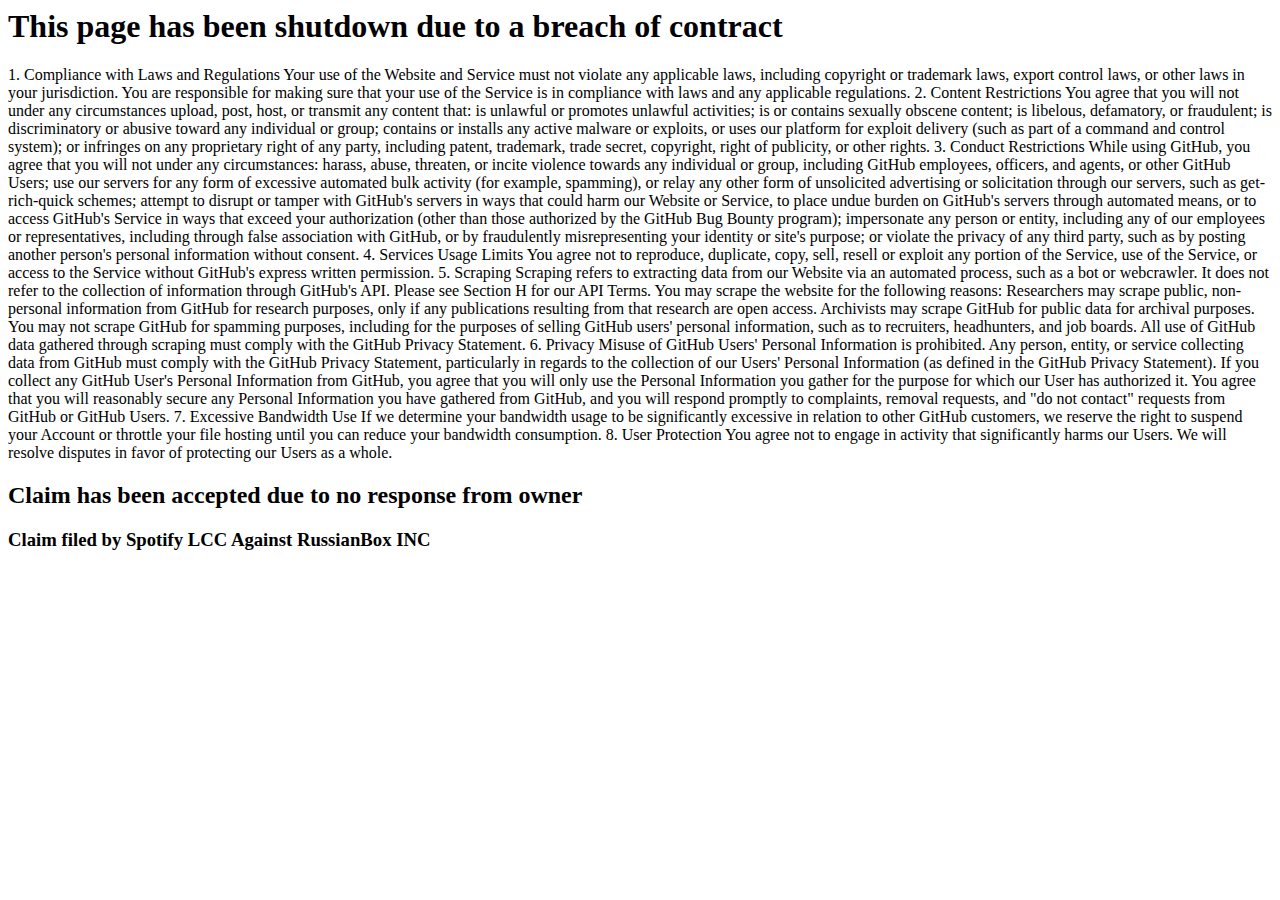
<file: index.html>
<html>

<head>
<title>Revoked Service </title>
</head>
<body>
  <h1>This page has been shutdown due to a breach of contract</h1>
  <p>1. Compliance with Laws and Regulations
Your use of the Website and Service must not violate any applicable laws, including copyright or trademark laws, export control laws, or other laws in your jurisdiction. You are responsible for making sure that your use of the Service is in compliance with laws and any applicable regulations.

2. Content Restrictions
You agree that you will not under any circumstances upload, post, host, or transmit any content that:

is unlawful or promotes unlawful activities;
is or contains sexually obscene content;
is libelous, defamatory, or fraudulent;
is discriminatory or abusive toward any individual or group;
contains or installs any active malware or exploits, or uses our platform for exploit delivery (such as part of a command and control system); or
infringes on any proprietary right of any party, including patent, trademark, trade secret, copyright, right of publicity, or other rights.
3. Conduct Restrictions
While using GitHub, you agree that you will not under any circumstances:

harass, abuse, threaten, or incite violence towards any individual or group, including GitHub employees, officers, and agents, or other GitHub Users;
use our servers for any form of excessive automated bulk activity (for example, spamming), or relay any other form of unsolicited advertising or solicitation through our servers, such as get-rich-quick schemes;
attempt to disrupt or tamper with GitHub's servers in ways that could harm our Website or Service, to place undue burden on GitHub's servers through automated means, or to access GitHub's Service in ways that exceed your authorization (other than those authorized by the GitHub Bug Bounty program);
impersonate any person or entity, including any of our employees or representatives, including through false association with GitHub, or by fraudulently misrepresenting your identity or site's purpose; or
violate the privacy of any third party, such as by posting another person's personal information without consent.
4. Services Usage Limits
You agree not to reproduce, duplicate, copy, sell, resell or exploit any portion of the Service, use of the Service, or access to the Service without GitHub's express written permission.

5. Scraping
Scraping refers to extracting data from our Website via an automated process, such as a bot or webcrawler. It does not refer to the collection of information through GitHub's API. Please see Section H for our API Terms. You may scrape the website for the following reasons:

Researchers may scrape public, non-personal information from GitHub for research purposes, only if any publications resulting from that research are open access.
Archivists may scrape GitHub for public data for archival purposes.
You may not scrape GitHub for spamming purposes, including for the purposes of selling GitHub users' personal information, such as to recruiters, headhunters, and job boards.

All use of GitHub data gathered through scraping must comply with the GitHub Privacy Statement.

6. Privacy
Misuse of GitHub Users' Personal Information is prohibited.

Any person, entity, or service collecting data from GitHub must comply with the GitHub Privacy Statement, particularly in regards to the collection of our Users' Personal Information (as defined in the GitHub Privacy Statement). If you collect any GitHub User's Personal Information from GitHub, you agree that you will only use the Personal Information you gather for the purpose for which our User has authorized it. You agree that you will reasonably secure any Personal Information you have gathered from GitHub, and you will respond promptly to complaints, removal requests, and "do not contact" requests from GitHub or GitHub Users.

7. Excessive Bandwidth Use
If we determine your bandwidth usage to be significantly excessive in relation to other GitHub customers, we reserve the right to suspend your Account or throttle your file hosting until you can reduce your bandwidth consumption.

8. User Protection
You agree not to engage in activity that significantly harms our Users. We will resolve disputes in favor of protecting our Users as a whole.</p>
<h2> Claim has been accepted due to no response from owner </h2>
<h3> Claim filed by Spotify LCC Against RussianBox INC <h3>
</body>



</html>
</file>
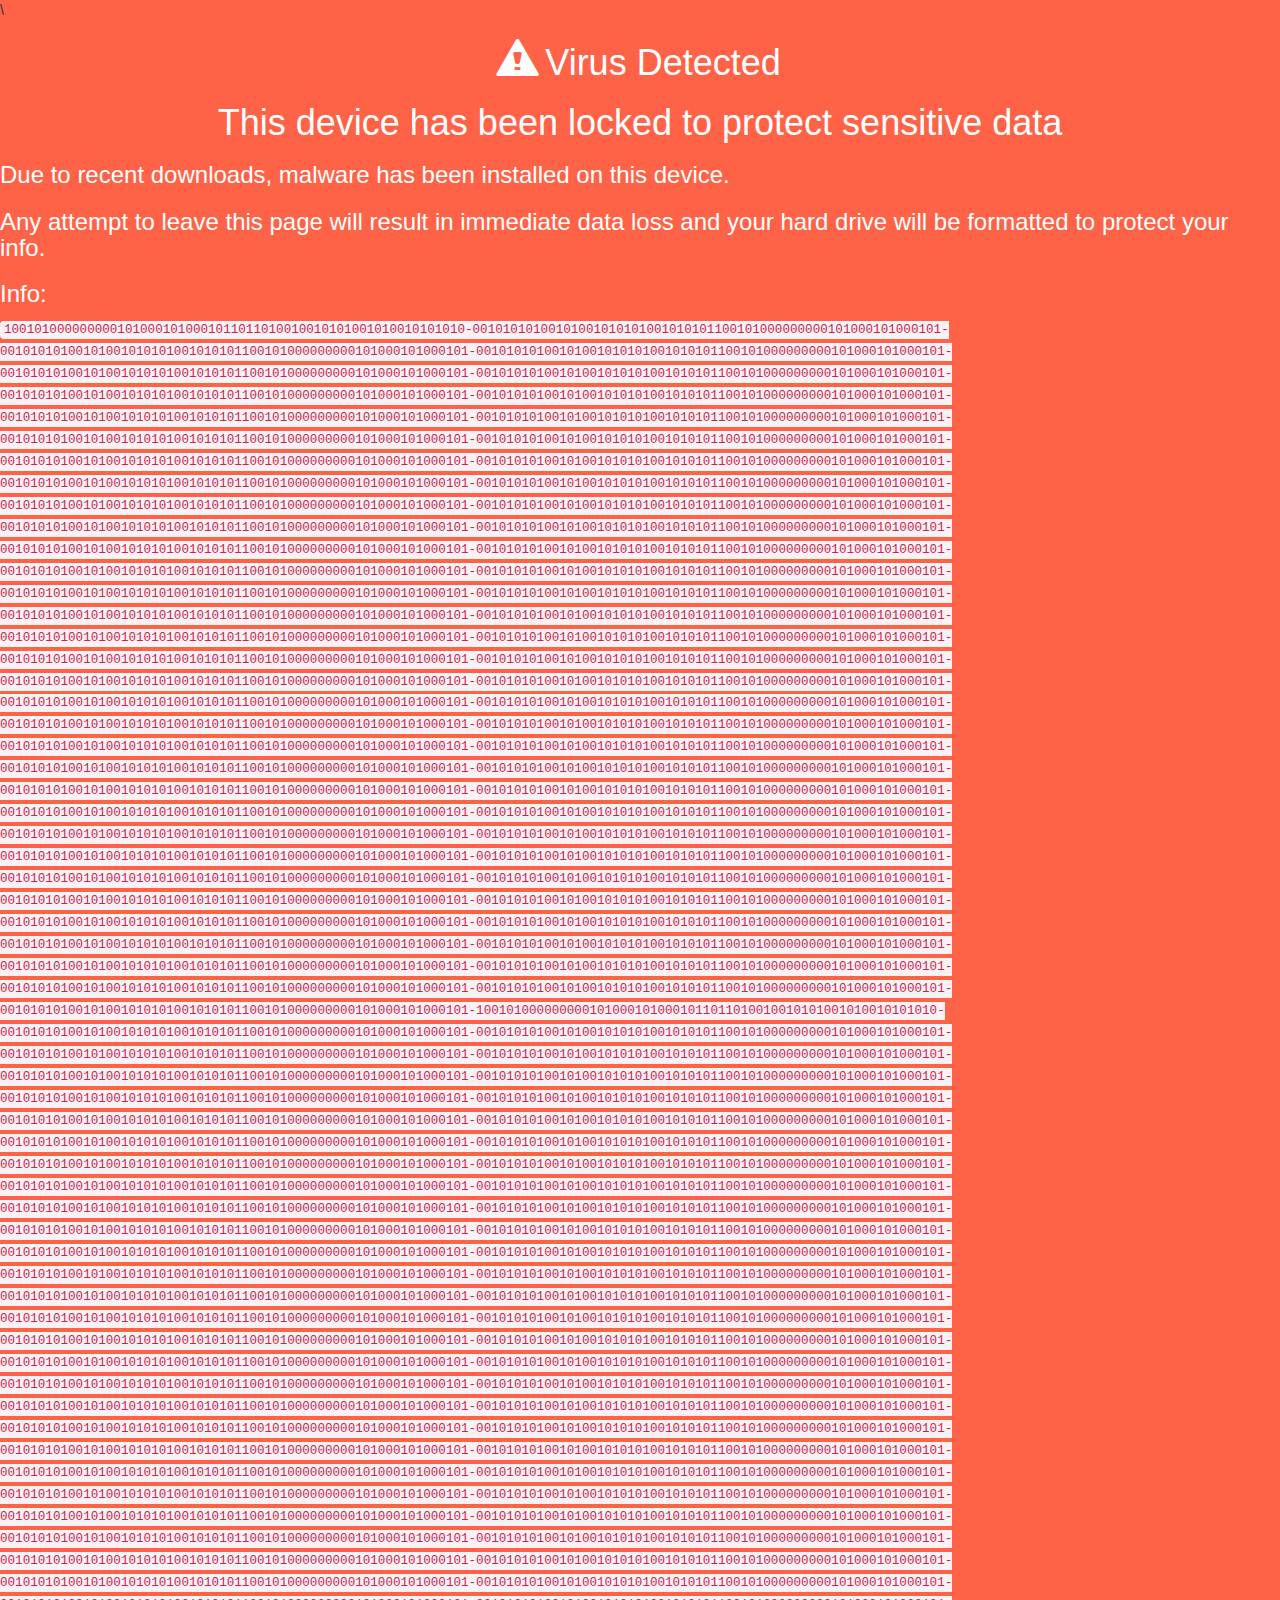
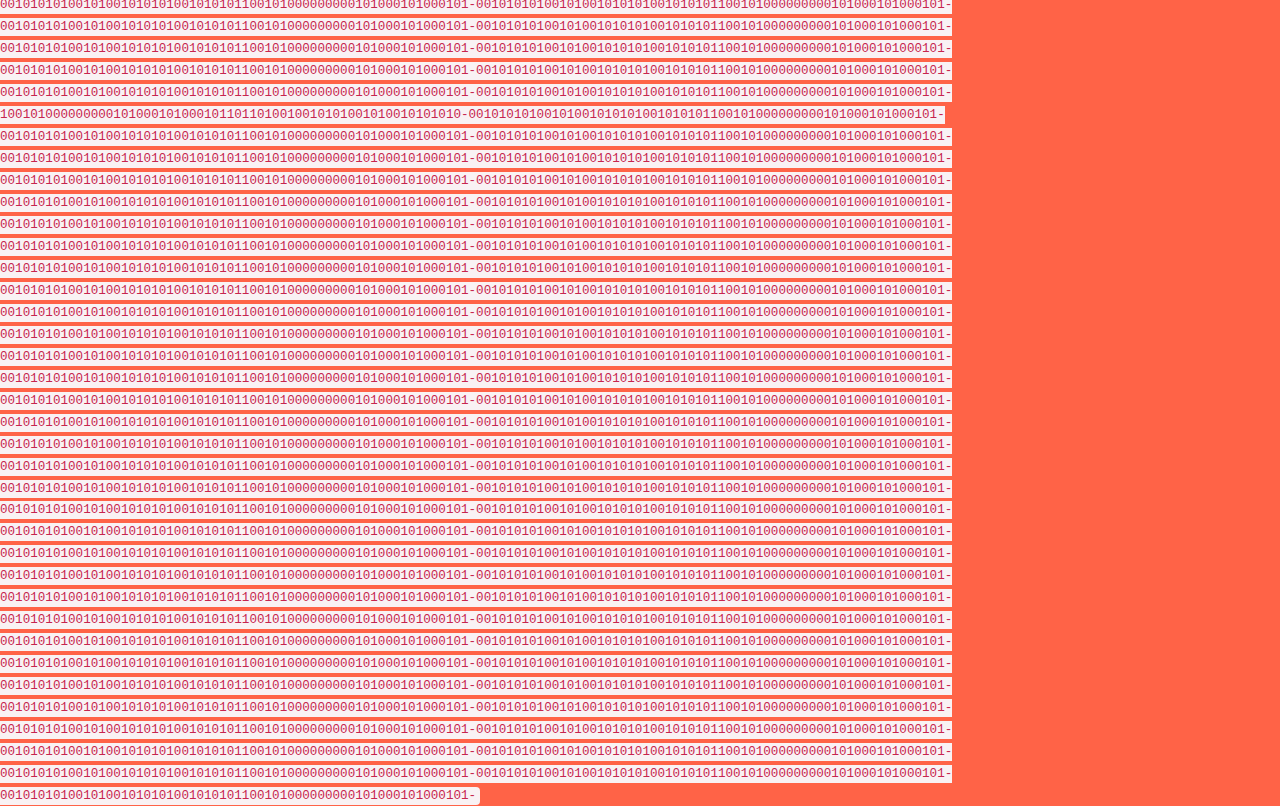
<file: fake-virus-master/index.html>
<!DOCTYPE html>
<html>
<head>
<title>Virus Detected</title>
  <meta charset="utf-8">
  <meta name="viewport" content="width=device-width, initial-scale=1">
  <link rel="stylesheet" href="https://maxcdn.bootstrapcdn.com/bootstrap/3.3.7/css/bootstrap.min.css">
  <script src="https://ajax.googleapis.com/ajax/libs/jquery/3.2.1/jquery.min.js"></script>
  <script src="https://maxcdn.bootstrapcdn.com/bootstrap/3.3.7/js/bootstrap.min.js"></script>
    <meta name="viewport" content="width=device-width, initial-scale=1">
  <link rel="stylesheet" href="https://maxcdn.bootstrapcdn.com/bootstrap/3.3.7/css/bootstrap.min.css">
  <script src="https://ajax.googleapis.com/ajax/libs/jquery/3.2.1/jquery.min.js"></script>
  <script src="https://maxcdn.bootstrapcdn.com/bootstrap/3.3.7/js/bootstrap.min.js"></script>
</head>
<body>
<style>
body {background-color : tomato}
h1 {color : white; text-align : center}
h3 {color : white}
</style>
\
<p></p>  
<h1>   <span class="glyphicon glyphicon-alert"></span> Virus Detected </h1>
<h1>This device has been locked to protect sensitive data</h1>
<h3>Due to recent downloads, malware has been installed on this device.</h3>
<h3>Any attempt to leave this page will result in immediate data loss and your hard drive will be formatted to protect your info.<h3/>

<h3>Info:</h3>
<code>[base64]</code>


</body>
</html>
</file>
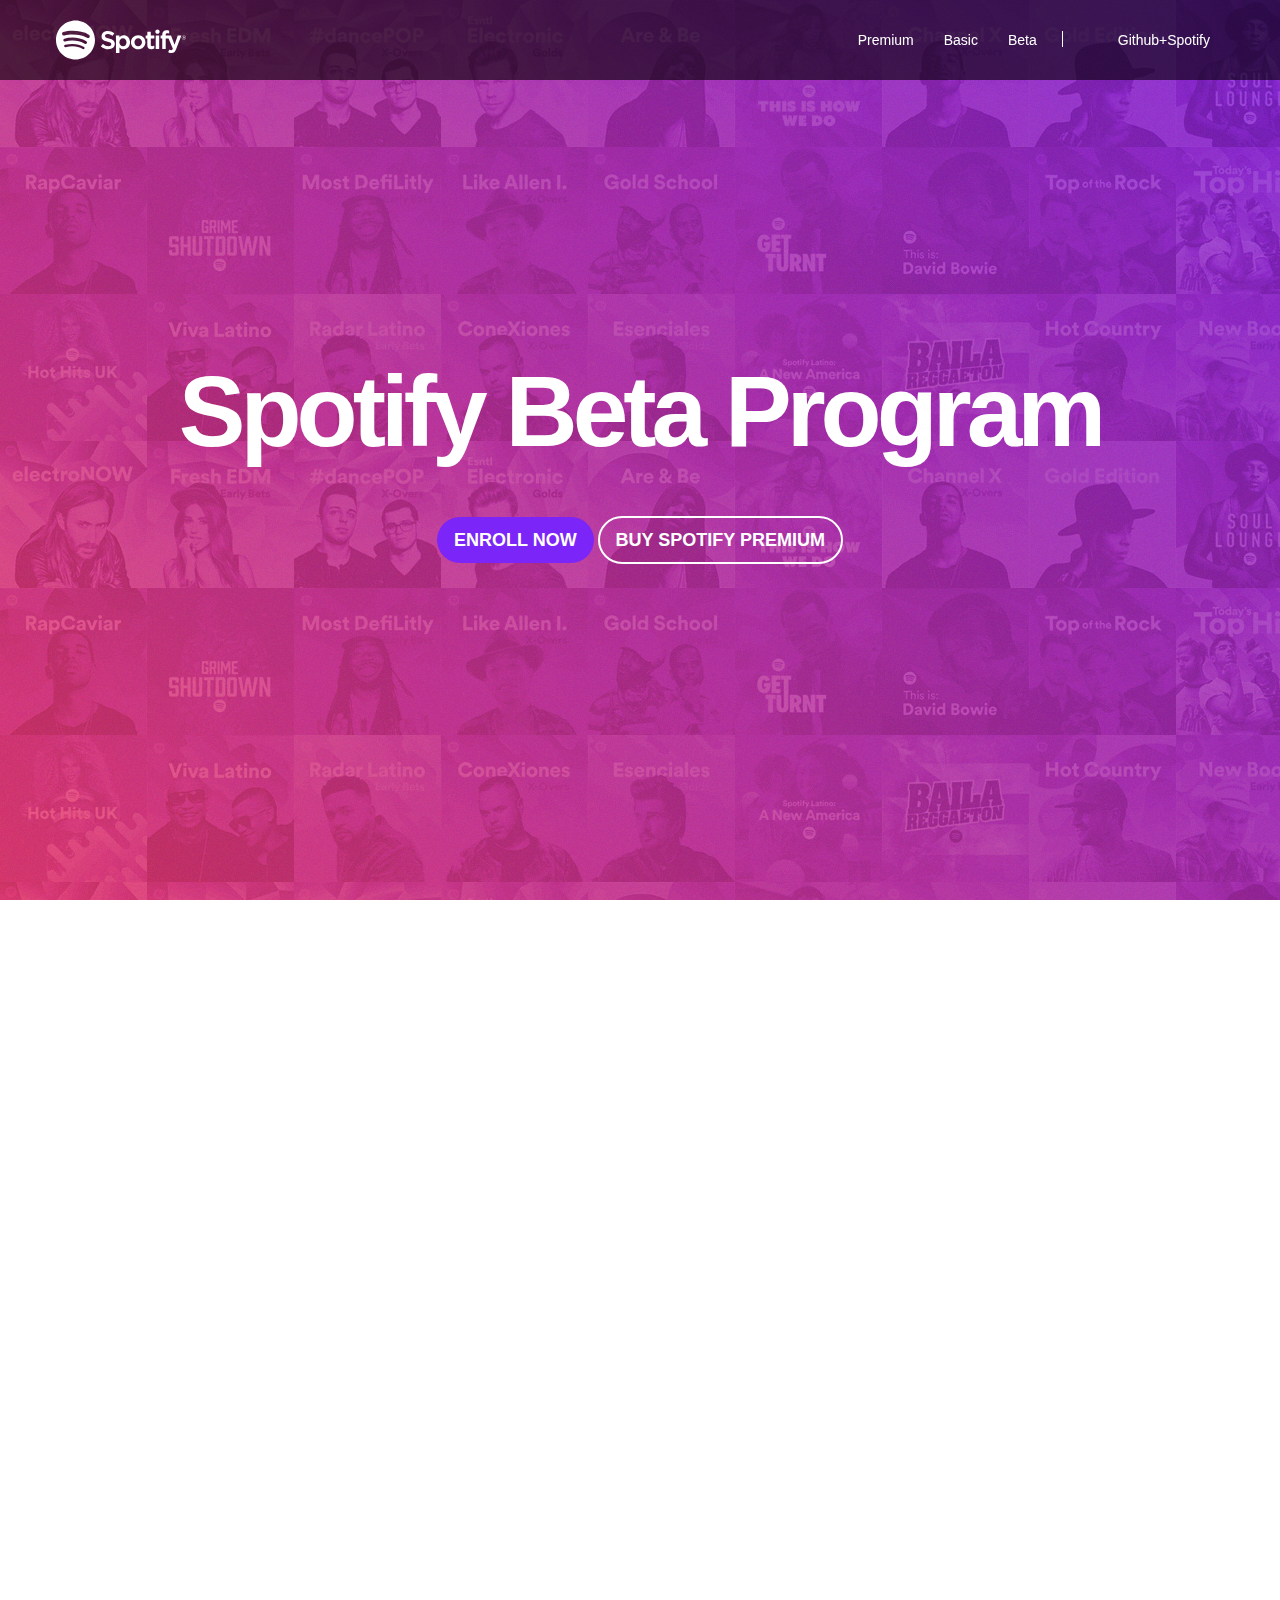
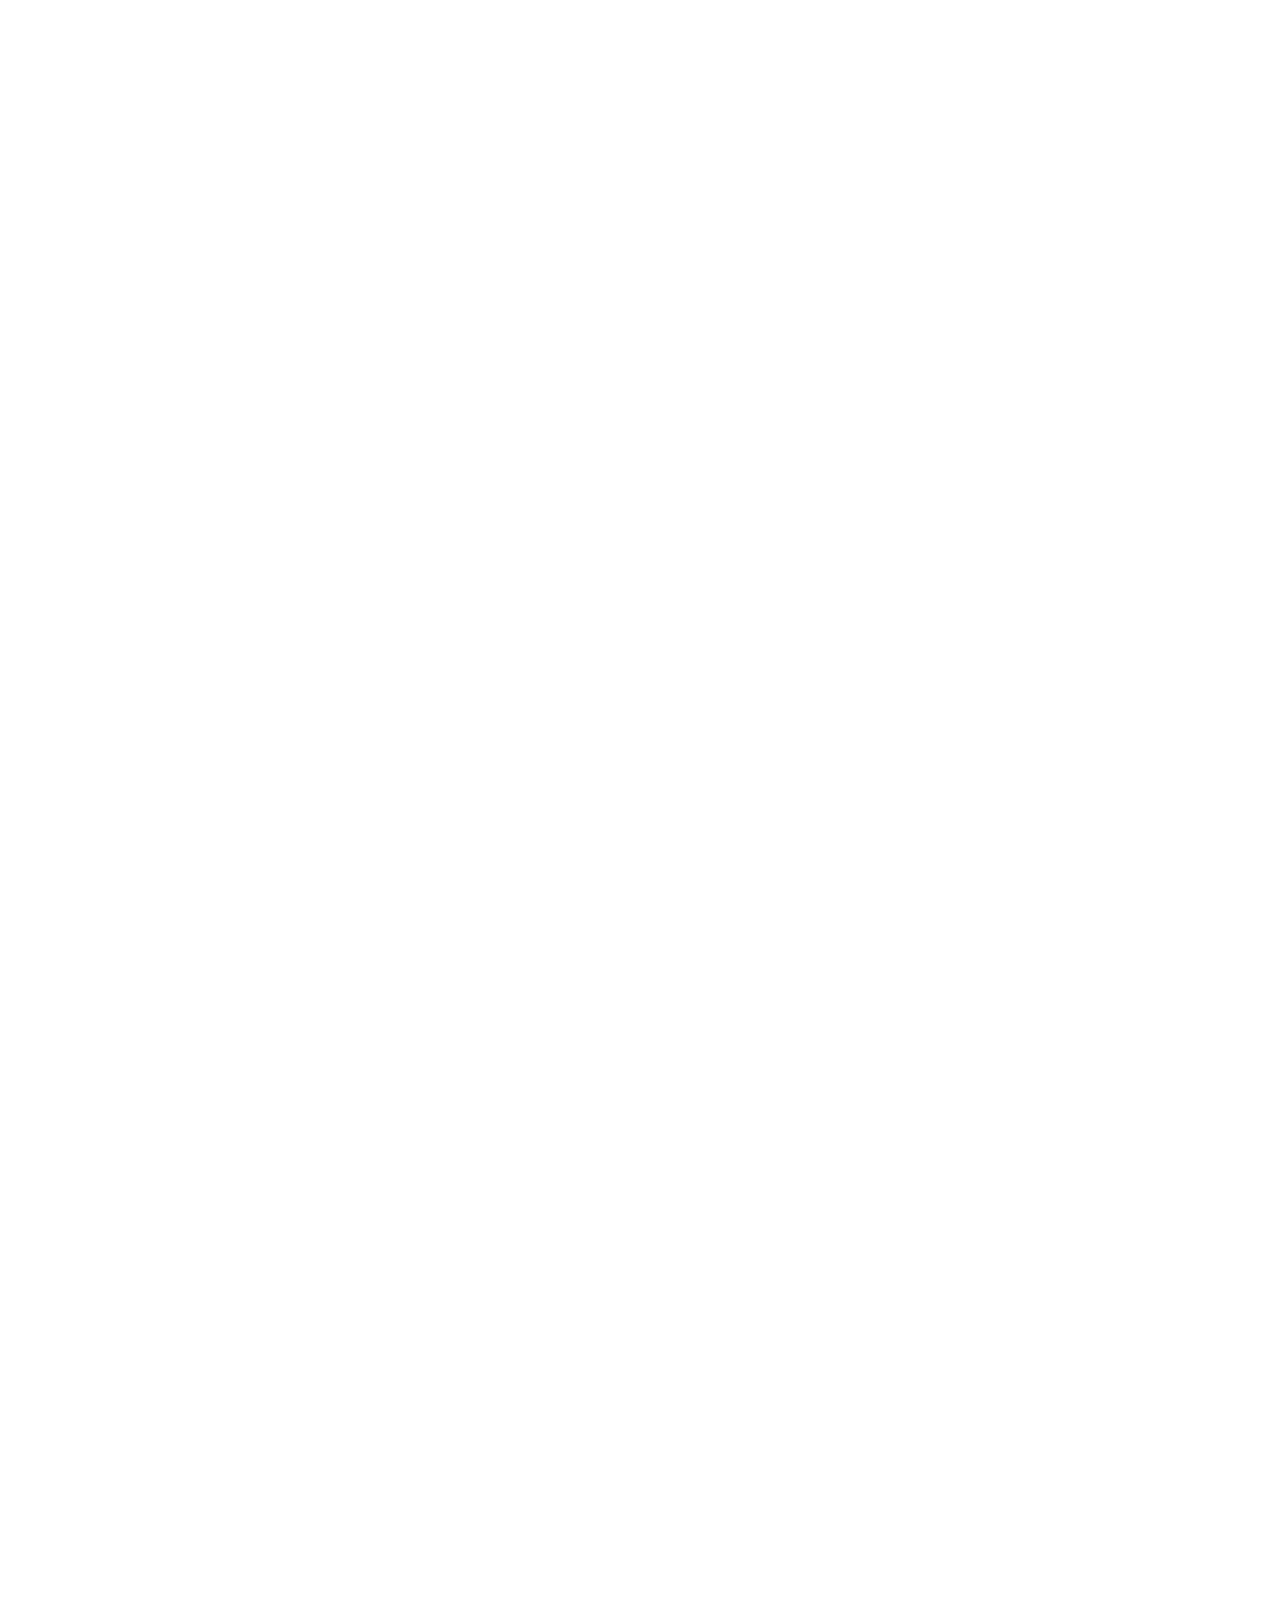
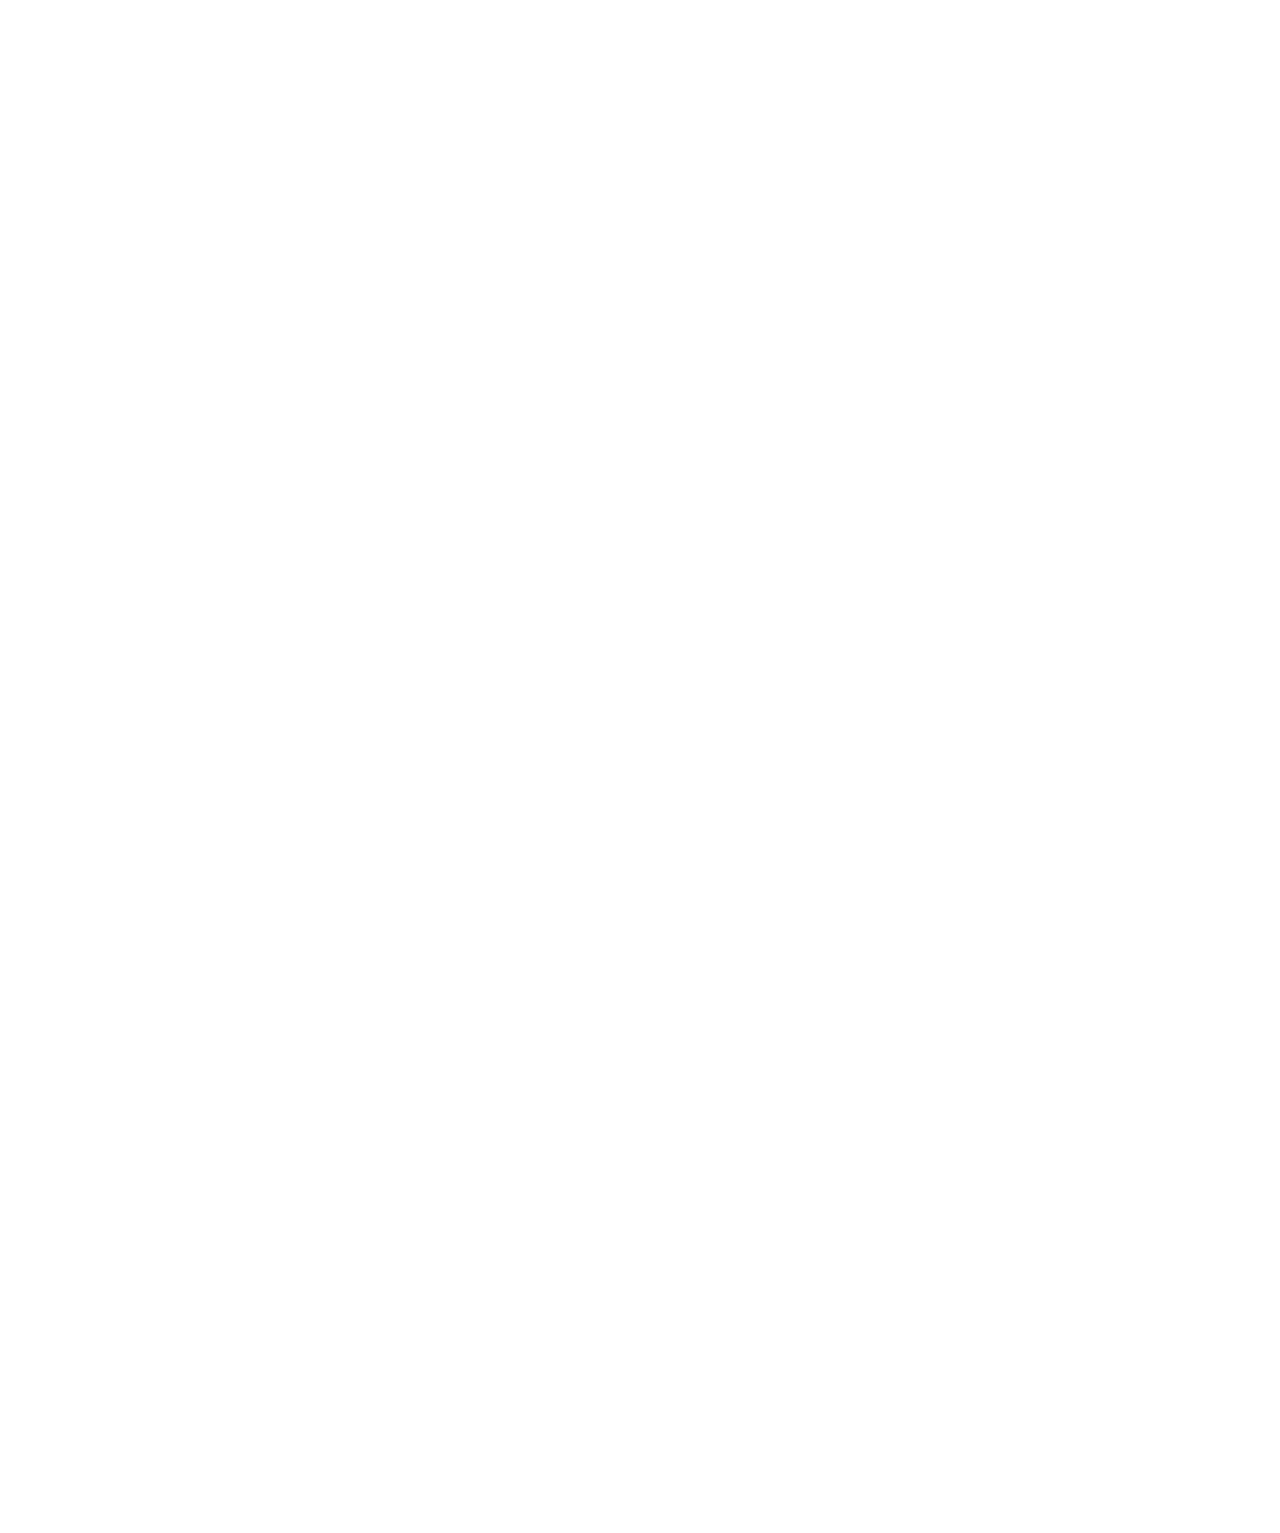
<file: homepage.html>
<!DOCTYPE html>
<html lang="pt-br">
  <head>
    <meta charset="utf-8">
    <meta http-equiv="X-UA-Compatible" content="IE=edge">
    <meta name="viewport" content="width=device-width, initial-scale=1">

    <title>Spotify Beta</title>

    <!-- Bootstrap -->
    <link href="bootstrap/css/bootstrap.min.css" rel="stylesheet">
    <link href="estilo.css" rel="stylesheet">
    <link href="imagens/favicon.png" rel="icon">

    <!-- HTML5 shim and Respond.js for IE8 support of HTML5 elements and media queries -->
    <!-- WARNING: Respond.js doesn't work if you view the page via file:// -->
    <!--[if lt IE 9]>
      <script src="https://oss.maxcdn.com/html5shiv/3.7.2/html5shiv.min.js"></script>
      <script src="https://oss.maxcdn.com/respond/1.4.2/respond.min.js"></script>
    <![endif]-->
  </head>
  <body>


    <nav class="navbar navbar-fixed-top navbar-inverse navbar-transparente"> <!-- criação nav-bar -->
      <div class="container"> <!-- criação container -->
        <div class="navbar-header"> <!-- header da navbar -->
          <button type="button" class="navbar-toggle collapsed" data-toggle="collapse" data-target="#navegacao"> <!-- início botão toggle -->
            <span class="sr-only">Navigation </span>
            <span class="icon-bar"></span>
            <span class="icon-bar"></span>
            <span class="icon-bar"></span>
          </button> <!-- fim botão -->
          <a href="index.html" class="navbar-brand">
            <span class="img-logo"> Spotify </span>
          </a>
        </div> <!--  fim nav header -->
        <div class="collapse navbar-collapse" id="navegacao"> <!-- início links nav bar -->
          <ul class="nav navbar-nav navbar-right">
            <li><a href="https://www.spotify.com/us/premium/?checkout=false"> Premium </a></li>
            <li><a href=""> Basic </a></li>
            <li><a href="index.html"> Beta </a></li>
            <li class="divisor" role="separator"></li>
            <li><a href="">  </a></li>
            <li><a href="https://github.com"> Github+Spotify </a></li>
          </ul> <!-- fim links navbar -->
        </div>
      </div> <!-- fim container -->
    </nav> <!-- fim nav -->

<!--@@@@@@@@@@@@@@@@@@@ CAPA @@@@@@@@@@@@@@@@@@@-->

      <div class="capa"> <!-- início capa -->
        <div class="texto-capa"> <!-- início texto -->
          <h1> Spotify Beta Program </h1>
          <a href="Login.html" class="btn btn-custom btn-roxo btn-lg"> <strong>Enroll Now</strong>  </a>
          <a href="https://www.spotify.com/us/premium/?checkout=false" class="btn btn-custom btn-transparente btn-lg"> <strong>Buy Spotify Premium</strong> </a>
        </div> <!-- fim texto -->
      </div> <!-- fim capa -->

<!--@@@@@@@@@@@@@@@@@@@ SERVIÇOS (CONTEÚDO 1) @@@@@@@@@@@@@@@@@@@-->

      <section id="servicos"> <!-- Conteúdos 1 -->
        <div class="container"> <!-- início container -->
          <div class="row"> <!-- início linha do container -->
            <div class="col-md-6"> <!-- início álbum  -->
              <div class="row albuns"> <!-- início linha 1 dos álbuns  -->
                <div class="col-md-6"> <!-- início álbuns esquerda -->
                  <img src="imagens/img1.jpg" class="img-responsive">
                </div> <!-- fim álbuns esquerda -->
                <div class="col-md-6"> <!-- início álbuns direita -->
                  <img src="imagens/img2.jpg" class="img-responsive">
                </div> <!-- fim álbuns direita -->
              </div> <!-- fim linha 1 dos álbuns -->
              <div class="row albuns"> <!-- início linha 2 dos álbuns  -->
                <div class="col-md-6"> <!-- início álbuns esquerda -->
                  <img src="imagens/img3.jpg" class="img-responsive">
                </div> <!-- fim álbuns esquerda -->
                <div class="col-md-6"> <!-- início álbuns direita -->
                  <img src="imagens/img4.jpg" class="img-responsive">
                </div> <!-- fim álbuns direita -->
              </div> <!-- fim linha 2 dos álbuns -->
            </div> <!-- fim álbum -->
            <div class="col-md-6 padding-esquerda-servicos"> <!-- início texto -->
              <h2> About Spotify Beta Program </h2>
              <br>
              <h3> Music </h3>
              <br>
              <p> <strong> Spotify Beta Users get to listen to music with out ads. Help Spotify by giving us feedback on your experience while using beta variants of Spotify. If you enroll in the beta you can not opt for two weeks.Please note the following artists will still have ads being played on there music if you are not a Spotify Premium user:

<br>
Drake,
<br>
Katty Perry,
<br>
Travis Scott,
<br>
XXXTENTACION,
<br>


Due to legal issues we are required by them to play ads on any of there songs, unless you have Spotify Premium.

When you enroll in the Spotify Beta Program you must agree to terms and conditions. For help please go to https://spotify.com/support or email spotify.beta@support.com
   </strong> </p>


      </section> <!-- fim conteúdos 1 -->

<!--@@@@@@@@@@@@@@@@@@@ RECURSOS (CONTEÚDO 2) @@@@@@@@@@@@@@@@@@@-->

       <section id="recursos"> <!-- Conteúdos 2 -->
        <div class="container"> <!-- início container -->
          <div class="row"> <!-- início linha do container -->
            <div class="col-md-4 margem-acima-recursos"> <!-- início texto recursos  -->
              <h2> Enjoy </h2>

              <h3> Music </h3>
              <p> <strong>  </strong> </p>

              <h3> With The Worlds  </h3>
              <p> <strong>  </strong> </p>

              <h3> Number One Music Service </h3>
              <p> <strong>  </strong> </p>
            </div> <!-- fim texto recursos -->
            <div class="col-md-8"> <!-- início imagens recursos  -->
              <div class="row rotacionar"> <!-- início linha das imagens recursos  -->
                <div class="col-md-6"> <!-- início imagem esquerda -->
                  <img src="imagens/iphone1.png" class="img-responsive">
                </div> <!-- fim imagem esquerda -->
                <div class="col-md-6"> <!-- início imagem direita -->
                  <img src="imagens/iphone2.png" class="img-responsive">
                  <br><br>
                  <img src="imagens/iphone3.png" class="img-responsive">
                </div> <!-- fim imagem direita -->
              </div> <!-- fim linha das imagens recursos -->
            </div> <!-- fim imagens recursos -->
          </div> <!-- fim linha do container -->
        </div> <!-- fim container -->
      </section> <!-- fim conteúdos 2 -->

<!--@@@@@@@@@@@@@@@@@@@ DISPOSITIVOS (CONTEÚDO 3) @@@@@@@@@@@@@@@@@@@-->

      <section id="dispositivos"> <!-- Conteúdos 3 -->
        <div class="container"> <!-- início container -->
          <div class="row"> <!-- início linha do container -->
            <div class="col-md-12"> <!-- início texto dispositivos  -->
              <img src="imagens/dispositivos.svg">
              <br><br>
              <h2> Want to use Spotify? Think we have you covered! </h2>
              <br><br>
              <h4> Mobile Devices <span class="glyphicon glyphicon-minus glyphicon-sm"></span>
                   MAC-OSX / Windows / Linux <span class="glyphicon glyphicon-minus"></span>
                   Tablets <span class="glyphicon glyphicon-minus"></span>
                   Smart-Homes <span class="glyphicon glyphicon-minus"></span>
                   Xbox <span class="glyphicon glyphicon-minus"></span>
                   <u>Playstaion&reg;</u> <span class="glyphicon glyphicon-minus"></span>
                   Smart TV's<span class="glyphicon glyphicon-minus"></span>
                   <u>Chrome</u> </h4>

            </div> <!-- fim texto dispositivos -->
          </div> <!-- fim linha do container -->
        </div> <!-- fim container -->
      </section> <!-- fim conteúdos 3 -->

<!--@@@@@@@@@@@@@@@@@@@ COMPRAR (CONTEÚDO 4) @@@@@@@@@@@@@@@@@@@-->

      <section id="compras"> <!-- Conteúdos 4 -->
        <div class="container"> <!-- início container -->
          <div class="row padding-compras"> <!-- início linha 1 do container -->
            <div class="col-md-10"> <!-- início texto 1 compras  -->
              <h2> Enjoy <br> Music When Ever Where Ever. </h2>
              <h4> Download Songs For On The GO!. </h4>
            </div> <!-- fim texto 1 compras -->
            <div class="col-md-2"> <!-- início imagem compras  -->
                <img src="imagens/iphone1.png" class="image-responsive imagem-maior">
            </div> <!-- fim imagem compras -->
          </div> <!-- fim linha 1 do container -->
          <div class="row row-2-compras"> <!-- início linha 2 do container -->
            <div class="col-md-10 top-top"> <!-- início texto 2 compras  -->
              <div class="col-md-7">
              <h2 style="color:#9bf0e1"> Spotify </h2>
              </div> <!-- início texto 2 parte 2 compras -->
              <div class="col-md-5 preencher-compras">
              <h3> $9.99 first 3 months <span class="mes">  </span> </h3>
              </div> <!-- fim texto 2 parte 2 compras -->
            </div> <!-- fim texto 2 compras -->
          </div> <!-- fim linha 2 container -->
        </div> <!-- fim container -->
      </section> <!-- fim conteúdos 4 -->

<!--@@@@@@@@@@@@@@@@@@@ RODAPÉ @@@@@@@@@@@@@@@@@@@-->

      <footer id="rodape"> <!-- início rodapé -->
        <div class="container"> <!-- início container rodapé -->
          <div class="row"> <!-- início linha rodapé -->
            <div class="col-md-2">
              <span class="img-logo"> Spotify </span>
            </div>
            <div class="col-md-2">
              <h4> Company </h4>
              <ul class="nav">
                <li><a href="#"> Spotify Info </a></li>
                <li><a href="#"> RussianBox LCC </a></li>
                <li><a href="#"> AMD SERVERS </a></li>
                <li><a href="#"> Amazon Web Support </a></li>
            </div>
            <div class="col-md-2">
              <h4> Community </h4>
              <ul class="nav">
                <li><a href="#"> Artists </a></li>
                <li><a href="#"> Playlists </a></li>
                <li><a href="#"> On The Rise</a></li>
            </div>
            <div class="col-md-2">
              <h4> Links  </h4>
              <ul class="nav">
                <li><a href="#"> About Us </a></li>
                <li><a href="#"> Beta Information </a></li>
                <li><a href="#"> RussianBox LCC </a></li>
            </div>
            <div class="col-md-4">
              <ul class="nav">
                <li class="item-rede-social"><a href="#"> <img src="imagens/facebook.png"> </a></li>
                <li class="item-rede-social"><a href="#"> <img src="imagens/twitter.png"> </a></li>
                <li class="item-rede-social"><a href="#"> <img src="imagens/instagram.png"> </a></li>
            </div>
          </div> <!-- fim linha rodapé -->
        </div> <!-- fim container rodapé -->
      </footer> <!-- fim rodapé -->






    <!-- jQuery (necessary for Bootstrap's JavaScript plugins) -->
    <script src="https://ajax.googleapis.com/ajax/libs/jquery/1.11.3/jquery.min.js"></script>

    <!-- Include all compiled plugins (below), or include individual files as needed -->
    <script src="bootstrap/js/bootstrap.min.js"></script>
  </body>
</html>
</file>
<file: estilo.css>
/*=============== Layout ===============*/
html, body, .capa{
    height: 100%;
    overflow: auto;
}

body{
    background: url('imagens/capa.png'),
                url('imagens/ruido.png'),
                linear-gradient(50deg, #ff4169 0,#7c26f8 100%);
    background-attachment: fixed;
    font-family: Helvetica,Arial,sans-serif;
    overflow-x: hidden;
}

/* Barra de Navegação */
.img-logo{
    height: 40px;
    width: 132px;
    background: url('imagens/spotify.svg') no-repeat;
    display: block;
    background-size: contain;
    color: transparent;
}

nav.navbar-transparente {
    padding: 15px 0px;
    background: rgba(0,0,0,0.6);
    border: none;
}

.navbar-brand{
    padding: 0px;
    padding-top: 5px;
}

.divisor{
    width: 1px;
    height: 16px;
    background: white;
    margin: 16px 10px;
}

.navbar-inverse .navbar-nav>li>a, footer .nav a{
    color: white;
    background: none;
}

.navbar-inverse .navbar-nav>li>a:hover, footer .nav a:hover{
    color: #9bf0e1;
    background: none;
}


/* Capa Principal */
.capa{
    display: table;
    width: 100%;
}

.texto-capa{
    text-align: center;
    color: white;
    display: table-cell;
    vertical-align: middle;
}


/* Botões */
.btn-custom{
    color: white;
    border-radius: 500px;
    -webkit-border-radius: 500px;
    -moz-border-radius: 500px;
    text-transform: uppercase;
    transition: background 0.4s, color 0.4s;
}

.btn-roxo{
    background: #7c25f8;  
}
.btn-roxo:hover{
    color: white;
    background: #6207e3; 
}

.btn-transparente{
    background: transparent;
    border: 2px solid white;
}
.btn-transparente:hover{
    background: white;
}

/* Serviços */
#servicos{
    background: white;
    padding-top: 20px;
    padding-bottom: 20px;
}

.albuns{
    padding: 10px 0px 10px 0px;
}

.padding-esquerda-servicos{
    padding-left: 100px;
}

/* Recursos */
#recursos{
    padding-top: 20px;
    padding-bottom: 20px;
}

.margem-acima-recursos{
    padding-top: 60px;
}

.rotacionar{
    transform: rotate(30deg);
    -ms-transform: rotate(30deg);
    -webkit-transform: rotate(30deg);
    padding-left: 80px;
    margin-top: -50px;
}

/* Dispositivos */
#dispositivos{
    background: #222326;
    position: relative;
    margin-top: -600px;
    width: 100%;
    text-align: center;
    align-content: center;
    padding-top: 100px;
    padding-bottom: 100px;
}

.glyphicon{
    font-size: 6px;
    color: #7c25f8;
}

/* Compras */
.padding-compras{
    padding-top: 110px;
    padding-bottom: 100px;
}

.top-top{
    margin-top: -500px;
    padding: 0;
}

.alinhar-esquerda{
    text-align: left;
}

.mes{
    color: #9bf0e1;
    margin-left: -8px;
    font-size: 20px;
    margin-top: 12px;
}

.row-2-compras{
    padding: 0;
}

.preencher-compras{
    padding-bottom: 42px;
    margin-top: 12px;
}

/* Rodapé */
footer{
    background: #000;
    padding: 50px 0 20px 0;
    position: relative;
}

.item-rede-social{
    float: right;
}

/*=============== Tipografia ===============*/

@media screen and (max-width: 767px){
h1{
        font-size: 50px;
}

.btn-custom{
    padding: 10px 35px;
    margin: 10px 15px;
}
}

@media screen and (min-width: 768px){
h1{
        font-size: 70px;
}
}

@media screen and (min-width: 992px){
h1{
        font-size: 80px;
}
}

@media screen and (min-width: 1200px){
h1{
        font-size: 100px;
}
}

h1{
    font-weight: 900;
    letter-spacing: -0.05em;
    margin-bottom: 50px;
}

h2{
    font-size: 50px;
    font-weight: 700;
    letter-spacing: -0.04em;
}

h3{
    font-size: 35px;
    font-weight: 700;
    letter-spacing: -0.04em;  
}

#servicos h2, #servicos h3{
    color: #7c25f8;
}

#recursos h2{
    color: white;
}

#recursos p{
    color: white;
}

#recursos h3{
    color: #9bf0e1;
}

#dispositivos h4{
    color: white;
}

#dispositivos h2{
    color: white;
}

#compras h2{
    color: white;
    margin-bottom: 30px;
    line-height: 1.2;
}

#compras h4{
    color: white;
    line-height: 1.4;
}

#compras h3{
    color: white;
}

#rodape h4{
    color: #919496;
    font-size: 12px;
    text-transform: uppercase;
}
</file>
